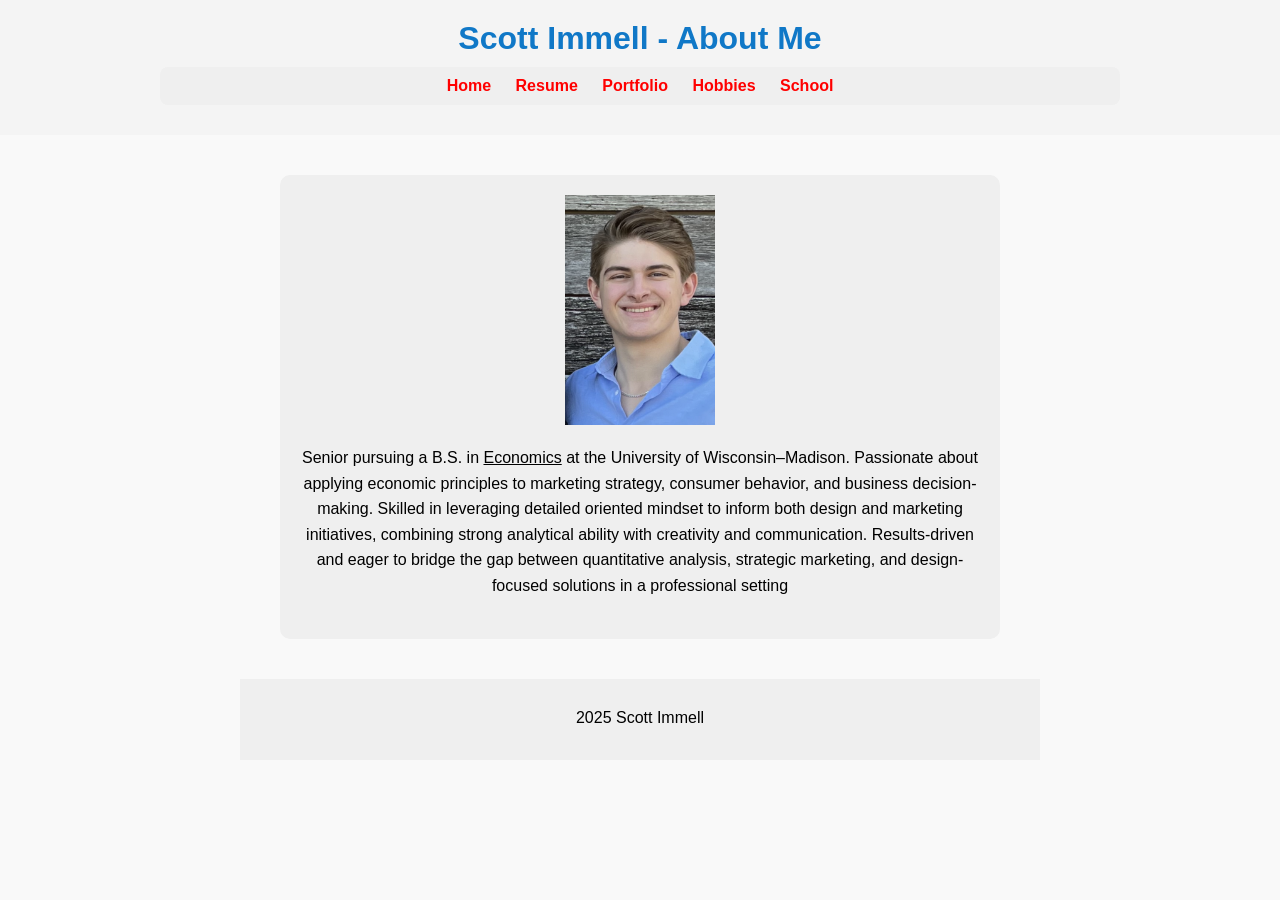
<file: index.html>
<!DOCTYPE html>
<html lang="en">
<meta charset="UTF-8">
	<head> 
		<title> Scott Immell - About Me </title>
		<link rel="stylesheet" href="stylesheetM1.css">
	</head>

	<body>
		<header>
			<h1 style="color:#1078C7"> Scott Immell - About Me </h1>
			<nav>
				<ul>
					<li><a href="index.html"> Home</a></li>
					<li><a href="resume.html">Resume</a></li>
					<li><a href="portfolio.html">Portfolio</a></li>
					<li><a href="hobbies.html">Hobbies</a></li>
					<li><a href="school.html">School</a></li>
				</ul>
			</nav>
			
		</header>
		<section>
			<main>
				<img src="images\Headshot.PNG" alt="Scott's Headshot" width="150" height="230">
		
				<p> Senior pursuing a B.S. in <a href=https://econ.wisc.edu/"> Economics</a> at the University of Wisconsin–Madison. Passionate about applying economic principles to marketing strategy, consumer behavior, and business decision-making. Skilled in leveraging detailed oriented mindset to inform both design and marketing initiatives, combining strong analytical ability with creativity and communication. Results-driven and eager to bridge the gap between quantitative analysis, strategic marketing, and design-focused solutions in a professional setting</p>
			</main>
  <footer>
    <p>2025 Scott Immell</p>
  </footer>
</body>
</html>
</file>
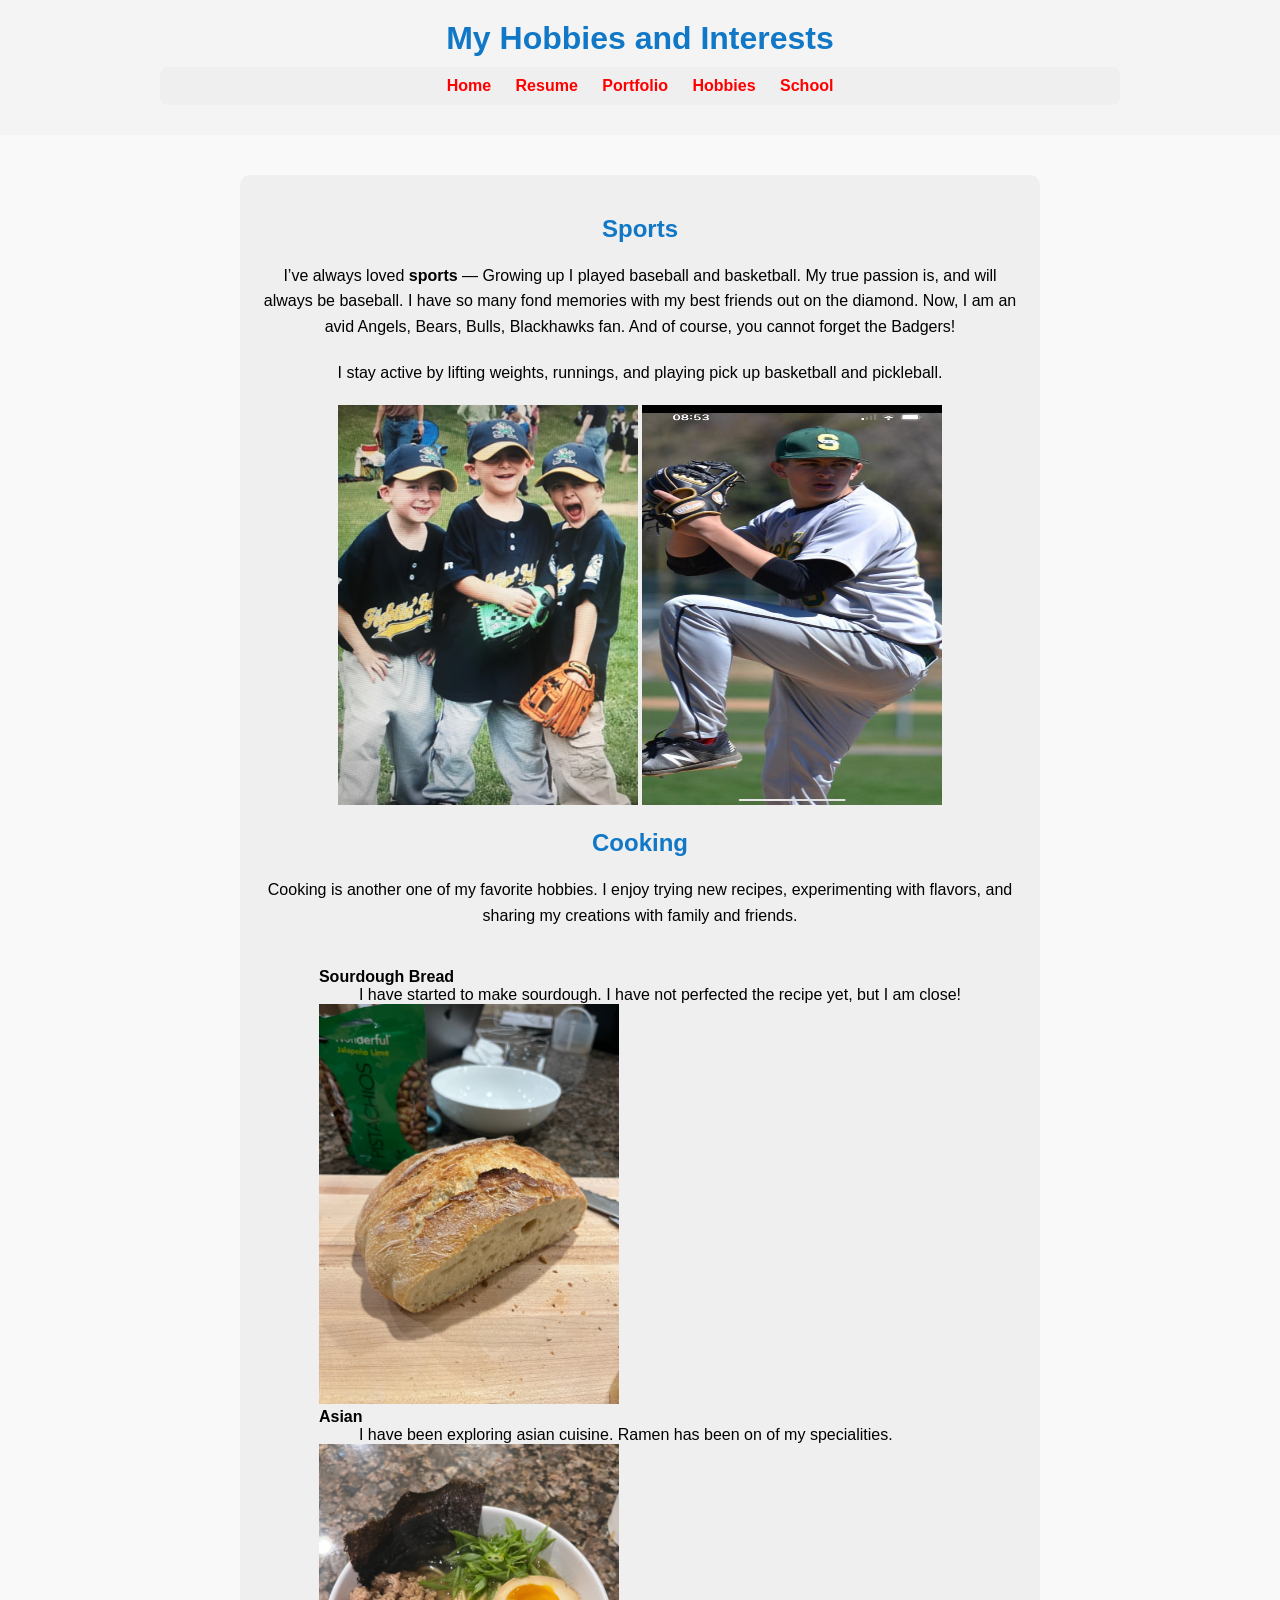
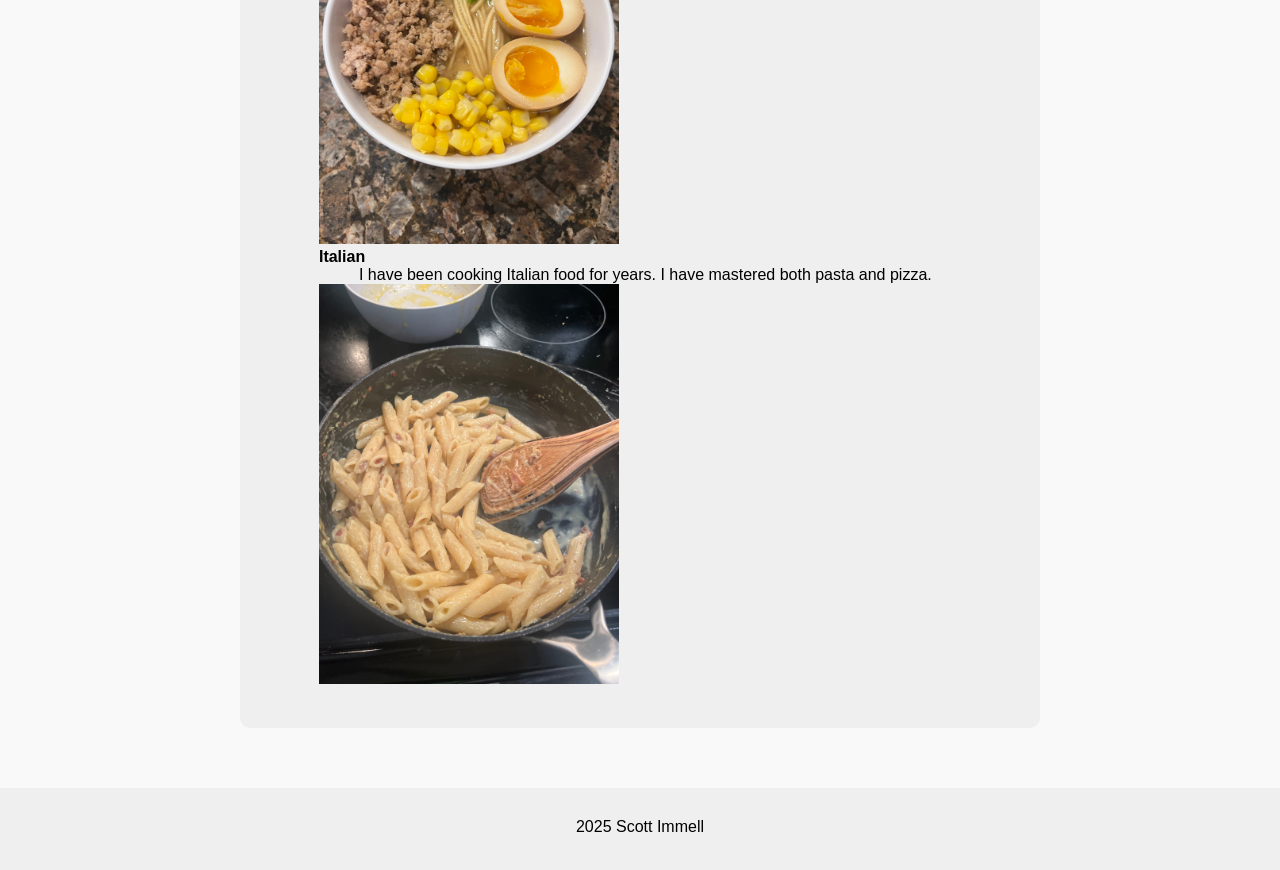
<file: hobbies.html>
<!DOCTYPE html>
<html lang="en">
<meta charset="UTF-8">
	<head>
		<title> Scott Immell - Hobbies and Interests</title>
		<link rel="stylesheet" href="stylesheetM1.css">
	</head>
	<body>
		<header>
			<h1>My Hobbies and Interests</h1>
			<nav>
				<ul>
					<li><a href="index.html">Home</a></li>
					<li><a href="resume.html">Resume</a></li>
					<li><a href="portfolio.html">Portfolio</a></li>
					<li><a href="hobbies.html">Hobbies</a></li>
					<li><a href="school.html">School</a></li>
				</ul>
			</nav>
		</header>
	
		<main>
			<h2>Sports</h2>
			<p>
				I’ve always loved <b>sports</b> — Growing up I played baseball and basketball. My true passion is, and will always be baseball. I have so many fond memories with my best friends out on the diamond.
			
				Now, I am an avid Angels, Bears, Bulls, Blackhawks fan. And of course, you cannot forget the Badgers!
			</p>
	
			<p> I stay active by lifting weights, runnings, and playing pick up basketball and pickleball. </p>
			<img src="images\kid baseball.jpg" alt="Scott and his two friends playing baseball as a child" width="300" height="400">    <img src="images\hs baseball.PNG" alt="Scott pitching in high school" width="300" height="400">
       
		<h2>Cooking</h2>
			<p>
				Cooking is another one of my favorite hobbies. I enjoy trying new recipes, experimenting with flavors, and sharing my creations with family and friends.
			</p>

			<dl>
				<dt><b>Sourdough Bread</b></dt>
				<dd>I have started to make sourdough. I have not perfected the recipe yet, but I am close!</dd>
					<img src="images\bread.jpg" alt="Image of sourdough bread" width="300" height="400">
           
			<dt><b>Asian</b></dt>
				<dd>I have been exploring asian cuisine. Ramen has been on of my specialities.</dd>
					<img src="images\ramen.jpg" alt="Image of fresh ramen bowl" width="300" height="400">

			<dt><b>Italian</b></dt>
				<dd> I have been cooking Italian food for years. I have mastered both pasta and pizza.</dd>
					<img src="images\pasta.jpg" alt="Image of homemade carbonara" width="300" height="400">
			</dl>
		</main>
	
		<footer>
			<p>2025 Scott Immell</p>
		</footer>
	</body>
</html>
</file>
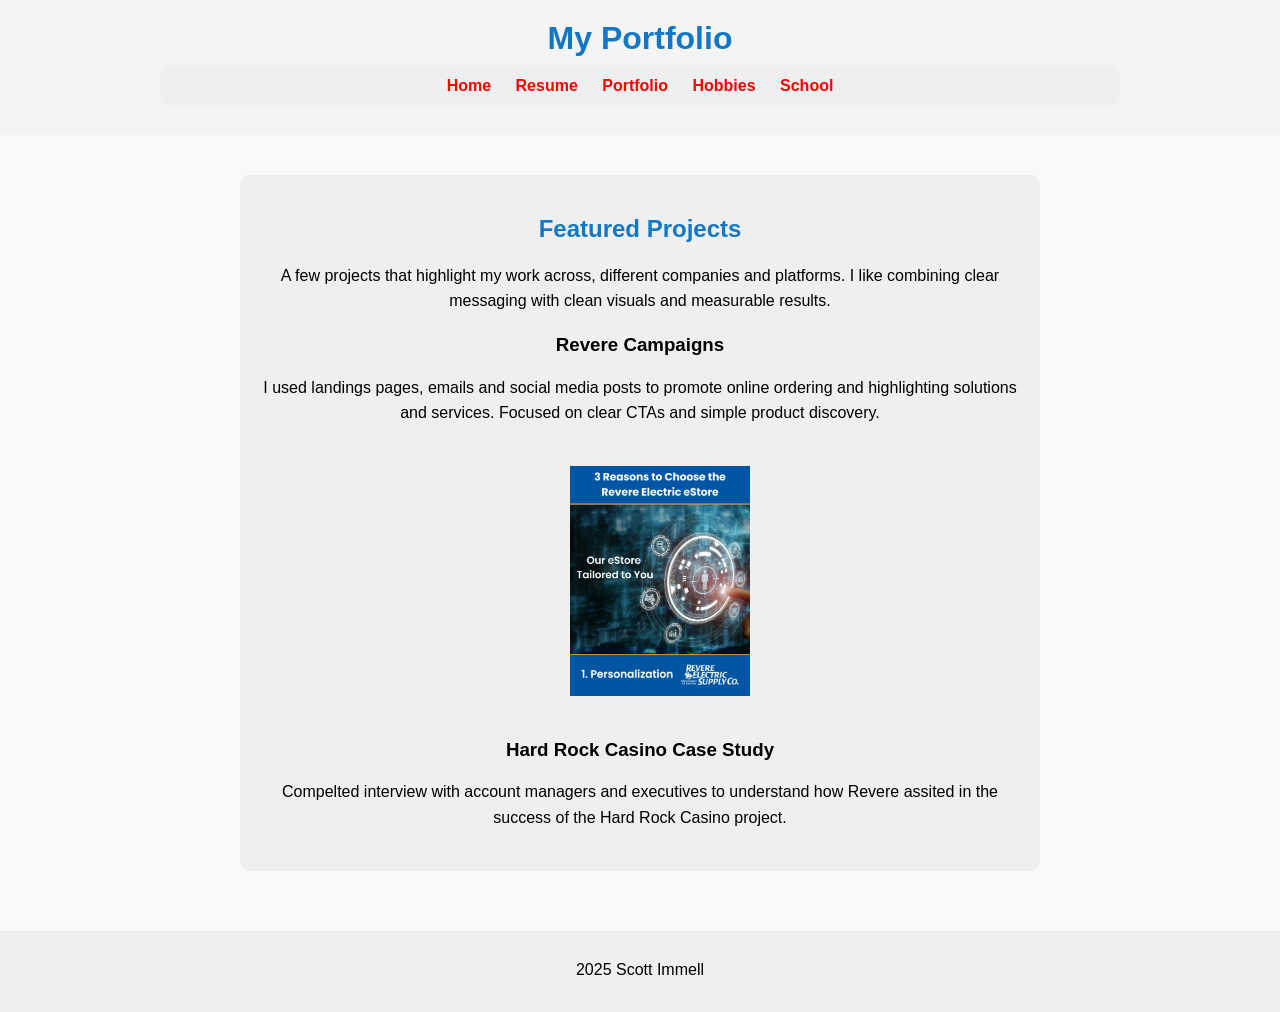
<file: portfolio.html>
<!DOCTYPE html>
<html lang="en">
<meta charset="UTF-8" />
	<head>
		<title> Scott Immell - Portfolio</title>
		<link rel="stylesheet" href="stylesheetM1.css">
	</head>
	<body>
		<header>
			<h1>My Portfolio</h1>
			<nav>
				<ul>
					<li><a href="index.html">Home</a></li>
					<li><a href="resume.html">Resume</a></li>
					<li><a href="portfolio.html">Portfolio</a></li>
					<li><a href="hobbies.html">Hobbies</a></li>
					<li><a href="school.html">School</a></li>
				</ul>
			</nav>
		</header>

	<main>
		<h2>Featured Projects</h2>
		
		<p>
			A few projects that highlight my work across,
			different companies and platforms. I like combining clear messaging with clean visuals and measurable results.
		</p>

    <section>
		<h3>Revere Campaigns</h3>
	  
			<p>
			I used landings pages, emails and social media posts to promote online ordering and highlighting solutions and services. Focused on clear CTAs and simple product discovery.
			</p>
	  
		<ul>
			<img src="images\Personalization.png" alt="Personalization Instagram Post" width="180" height="230">
		</ul>

    </section>


    <section>
		<h3>Hard Rock Casino Case Study</h3>
			
			<p>
				Compelted interview with account managers and executives to understand how Revere assited in the success of the Hard Rock Casino project.
			</p>
	
    </section>
	</main>

  <footer>
    <p>2025 Scott Immell</p>
  </footer>
</body>

</html>
</file>
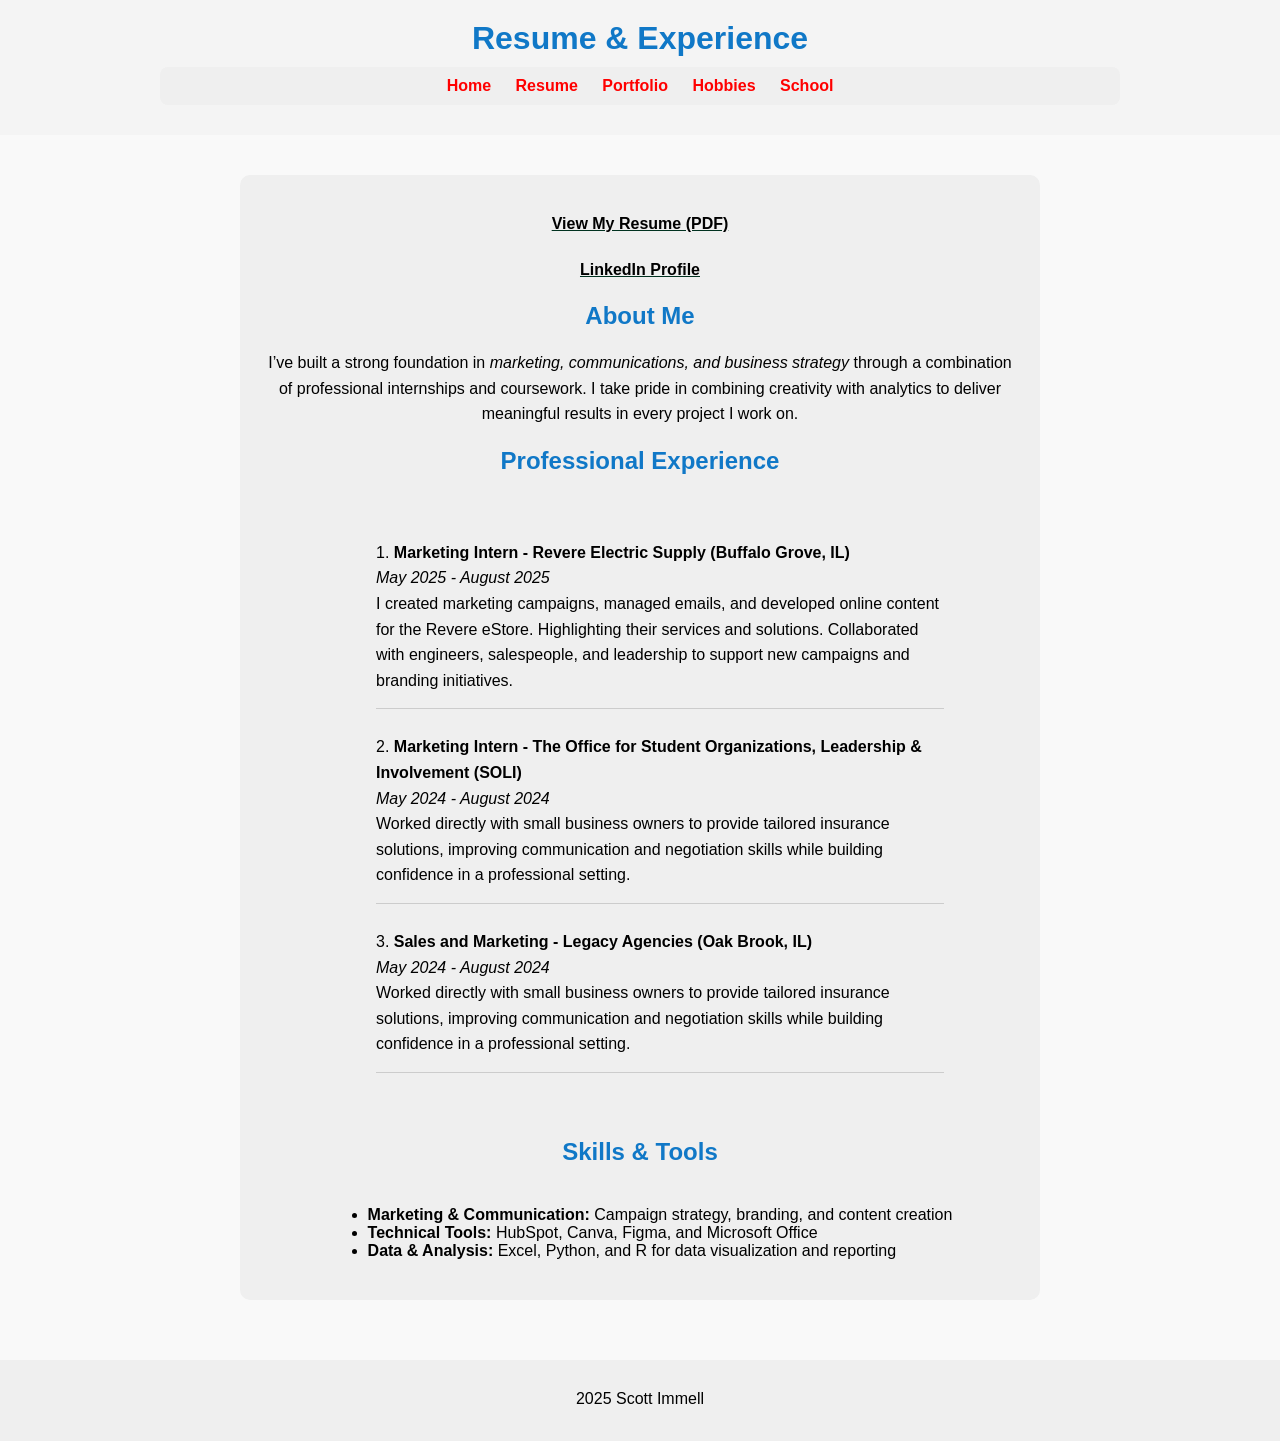
<file: resume.html>
<!DOCTYPE html>
<html lang="en">
<meta charset="UTF-8">
	<head>
		<title> Scott Immell - Resume</title>
		<link rel="stylesheet" href="stylesheetM1.css">
	</head>
	<body>
		<header>
			<h1>Resume & Experience</h1>
			<nav>
				<ul>
					<li><a href="index.html">Home</a></li>
					<li><a href="resume.html">Resume</a></li>
					<li><a href="portfolio.html">Portfolio</a></li>
					<li><a href="hobbies.html">Hobbies</a></li>
					<li><a href="school.html">School</a></li>
				</ul>
			</nav>
		</header>

	<main>
		
		<p>
			<a href="Files/M1 Resume.pdf" style="color:#013220;">
			<b>View My Resume (PDF) </b>
			</a>
			
		<p> 
			<a href="https://www.linkedin.com/in/scott-immell-964065252/" style="color:#013220;">
				<b>LinkedIn Profile</b>
			</a>
		</p>
				
		<h2>About Me</h2>
		
		<p>
			I’ve built a strong foundation in <i>marketing, communications, and business strategy</i> through a combination of professional internships and coursework. I take pride in combining creativity with analytics to deliver 
			meaningful results in every project I work on.
		</p>

		<h2>Professional Experience</h2>
		<ol>
			<li>
				<b>Marketing Intern - Revere Electric Supply (Buffalo Grove, IL)</b><br>
				<em>May 2025 - August 2025</em><br>
				I created marketing campaigns, managed emails, and developed online content for 
				the Revere eStore. Highlighting their services and solutions. Collaborated with engineers, salespeople, and leadership to support new campaigns 
				and branding initiatives.
			</li>

			<li>
				<b>Marketing Intern - The Office for Student Organizations, Leadership & Involvement (SOLI)</b><br>
				<em>May 2024 - August 2024</em><br>
				Worked directly with small business owners to provide tailored insurance solutions, improving 
				communication and negotiation skills while building confidence in a professional setting.
			</li>

			<li>
				<b>Sales and Marketing - Legacy Agencies (Oak Brook, IL)</b><br>
				<em>May 2024 - August 2024</em><br>
				Worked directly with small business owners to provide tailored insurance solutions, improving 
				communication and negotiation skills while building confidence in a professional setting.
			</li>
		</ol>

		<h2>Skills & Tools</h2>
			<ul>
			<li><strong>Marketing & Communication:</strong> Campaign strategy, branding, and content creation</li>
			<li><strong>Technical Tools:</strong> HubSpot, Canva, Figma, and Microsoft Office</li>
			<li><strong>Data & Analysis:</strong> Excel, Python, and R for data visualization and reporting</li>
		</ul>

	</main>

	<footer>
		<p>2025 Scott Immell</p>
	</footer>
</body>
</html>
</file>
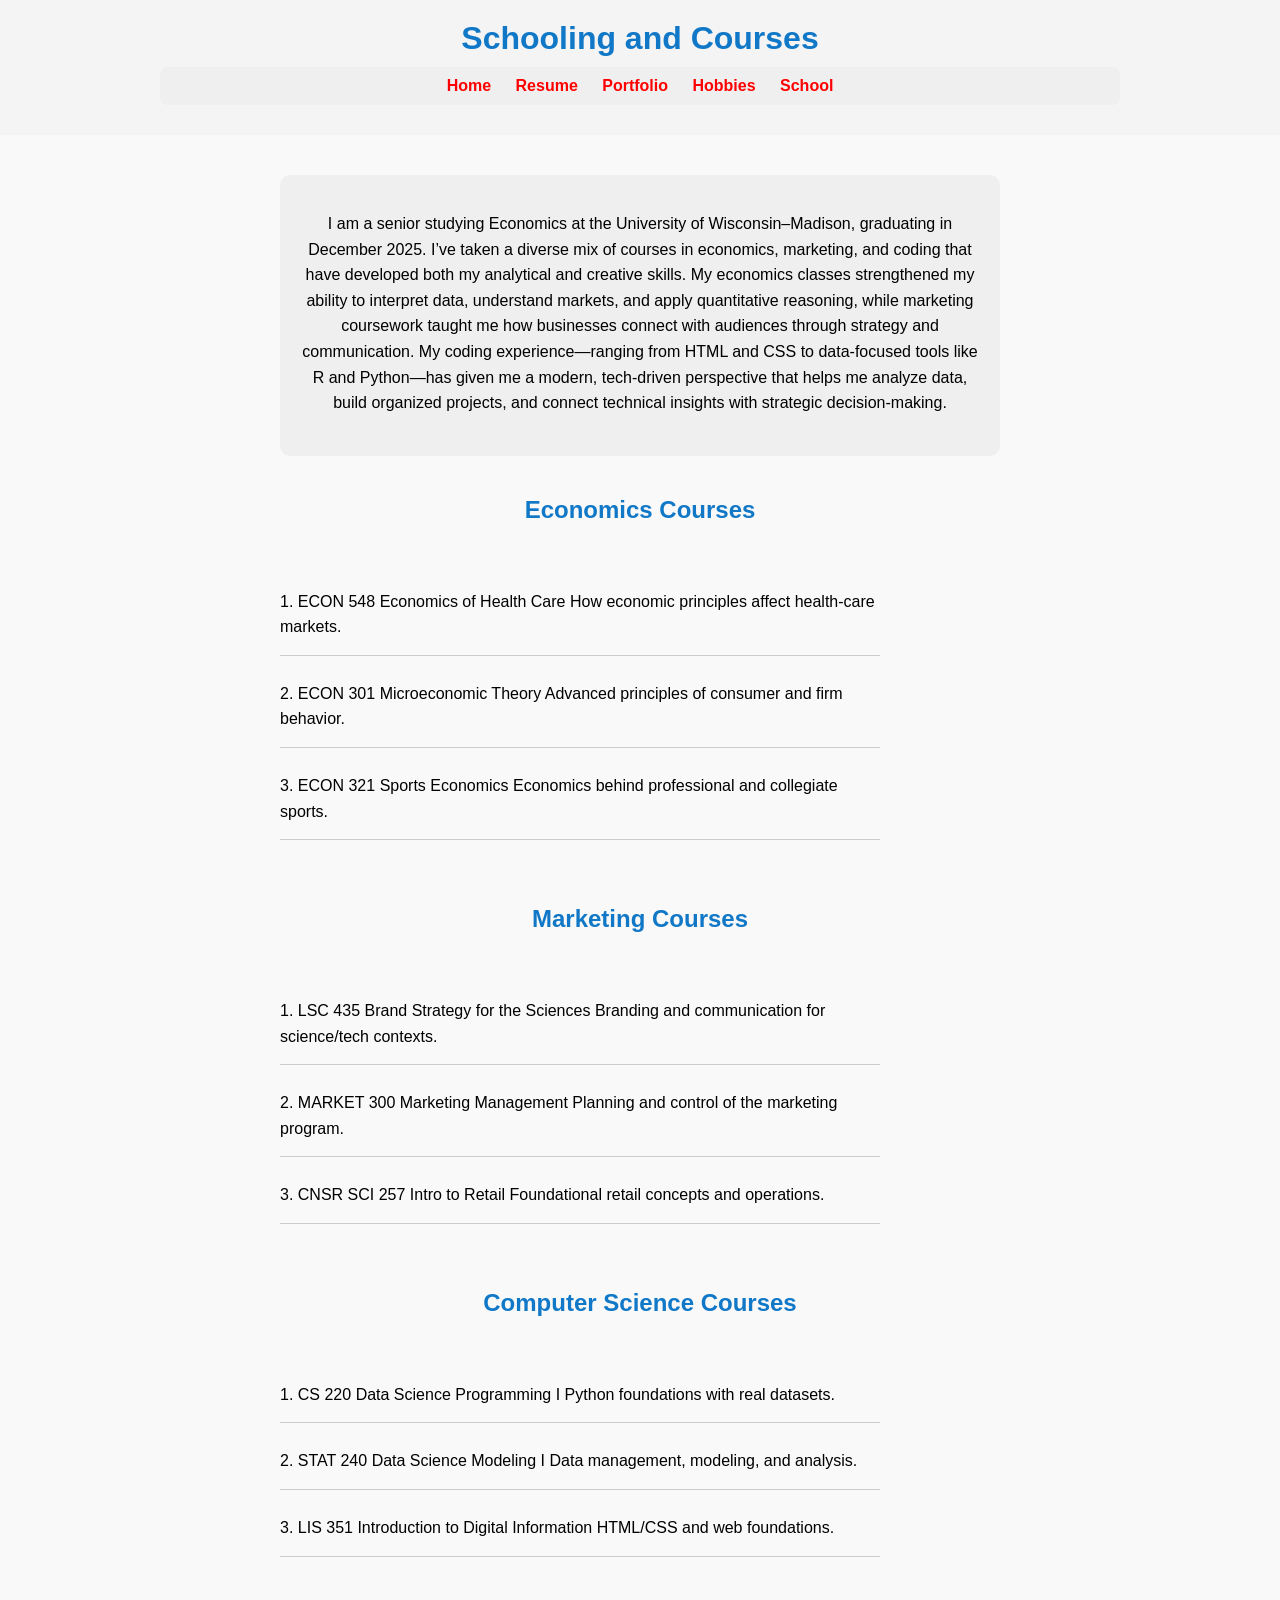
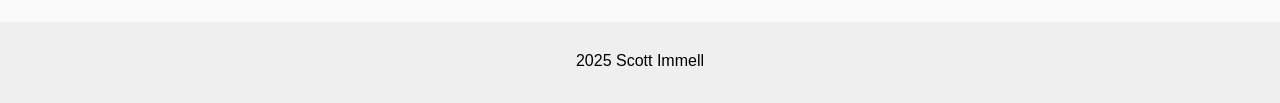
<file: school.html>
<!DOCTYPE html>
<html lang="en">
<meta charset="UTF-8">
	<head> 
		<title> Scott Immell - Schooling </title>
		<link rel="stylesheet" href="stylesheetM1.css">
	</head>

	<body>
		<header>
			<h1 style="color:#1078C7"> Schooling and Courses </h1>
			<nav>
				<ul>
					<li><a href="index.html"> Home</a></li>
					<li><a href="resume.html">Resume</a></li>
					<li><a href="portfolio.html">Portfolio</a></li>
					<li><a href="hobbies.html">Hobbies</a></li>
					<li><a href="school.html">School</a></li>
				</ul>
			</nav>
			
		</header>
		<section>
			<main>
		
				<p> I am a senior studying Economics at the University of Wisconsin–Madison, graduating in December 2025. I’ve taken a diverse mix of courses in economics, marketing, and coding that have developed both my analytical and creative skills. My economics classes strengthened my ability to interpret data, understand markets, and apply quantitative reasoning, while marketing coursework taught me how businesses connect with audiences through strategy and communication. My coding experience—ranging from HTML and CSS to data-focused tools like R and Python—has given me a modern, tech-driven perspective that helps me analyze data, build organized projects, and connect technical insights with strategic decision-making.</p>
			
			</main>

			<article class="mart">
				<h2>Economics Courses</h2>
				<ol class="course-list">
					<li>
						<span class="code">ECON 548</span>
						<span class="title">Economics of Health Care</span>
						<span class="desc">How economic principles affect health-care markets.</span>
					</li>
					<li>
						<span class="code">ECON 301</span>
						<span class="title">Microeconomic Theory</span>
						<span class="desc">Advanced principles of consumer and firm behavior.</span>
					</li>
					<li>
						<span class="code">ECON 321</span>
						<span class="title">Sports Economics</span>
						<span class="desc">Economics behind professional and collegiate sports.</span>
					</li>
					</ol>
				</article>

				<article class="mart">
					<h2>Marketing Courses</h2>
					<ol class="course-list">
					<li>
						<span class="code">LSC 435</span>
						<span class="title">Brand Strategy for the Sciences</span>
						<span class="desc">Branding and communication for science/tech contexts.</span>
					</li>
					<li>
						<span class="code">MARKET 300</span>
						<span class="title">Marketing Management</span>
						<span class="desc">Planning and control of the marketing program.</span>
					</li>
					<li>
						<span class="code">CNSR SCI 257</span>
						<span class="title">Intro to Retail</span>
						<span class="desc">Foundational retail concepts and operations.</span>
					</li>
					</ol>
				</article>

				<article class="mart">
					<h2>Computer Science Courses</h2>
					<ol class="course-list">
					<li>
						<span class="code">CS 220</span>
						<span class="title">Data Science Programming I</span>
						<span class="desc">Python foundations with real datasets.</span>
					</li>
					<li>
						<span class="code">STAT 240</span>
						<span class="title">Data Science Modeling I</span>
						<span class="desc">Data management, modeling, and analysis.</span>
					</li>
					<li>
						<span class="code">LIS 351</span>
						<span class="title">Introduction to Digital Information</span>
						<span class="desc">HTML/CSS and web foundations.</span>
					</li>
					</ol>
				</article>
			</article>
			
		</section>
		
		<footer>
			<p> 2025 Scott Immell </p>
		</footer>
	</body>

</html>
</file>
<file: stylesheetM1.css>
* {
  font-family: Arial, Verdana, sans-serif;
  color: #000000;
  box-sizing: border-box;
}

body {
  margin: 0;
  padding: 0;
  background-color: #f9f9f9;
  display: flex;
  flex-direction: column;
  align-items: center;
}

header {
  width: 100%;
  background-color: #f4f4f4;
  text-align: center;
  padding: 20px;
}

header h1 {
  color: #1078C7;
  margin: 0;
}

nav {
  background-color: #efefef;
  padding: 10px;
  margin: 10px auto;
  text-align: center;
  width: 100%;
  max-width: 960px;
  border-radius: 8px;
}

nav ul {
  list-style: none;
  padding: 0;
  margin: 0;
}

nav li {
  display: inline-block;
  margin: 0 10px;
}

nav a {
  text-decoration: none;
  font-weight: bold;
  color: red;
}

main {
  background-color: #efefef;
  padding: 20px;
  margin: 40px auto;
  border-radius: 10px;
  width: 90%;
  max-width: 800px;
  text-align: center;
}

h2 {
  color: #1078C7;
  text-align: center;
}

p {
  text-align: center;
  line-height: 1.6;
  margin-bottom: 20px;
}

ul, dl, ol {
  margin: 20px auto;
  text-align: left;
  display: inline-block;
}

ol {
  list-style-position: inside;
  width: 80%;
  text-align: left;
}

ol li {
  margin: 25px 0;
  padding-bottom: 15px;
  border-bottom: 1px solid #ccc;
  line-height: 1.6;
}


footer {
  text-align: center;
  padding: 10px;
  color: gray;
  background-color: #efefef;
  width: 100%;
  margin-top: 20px;
}
</file>
